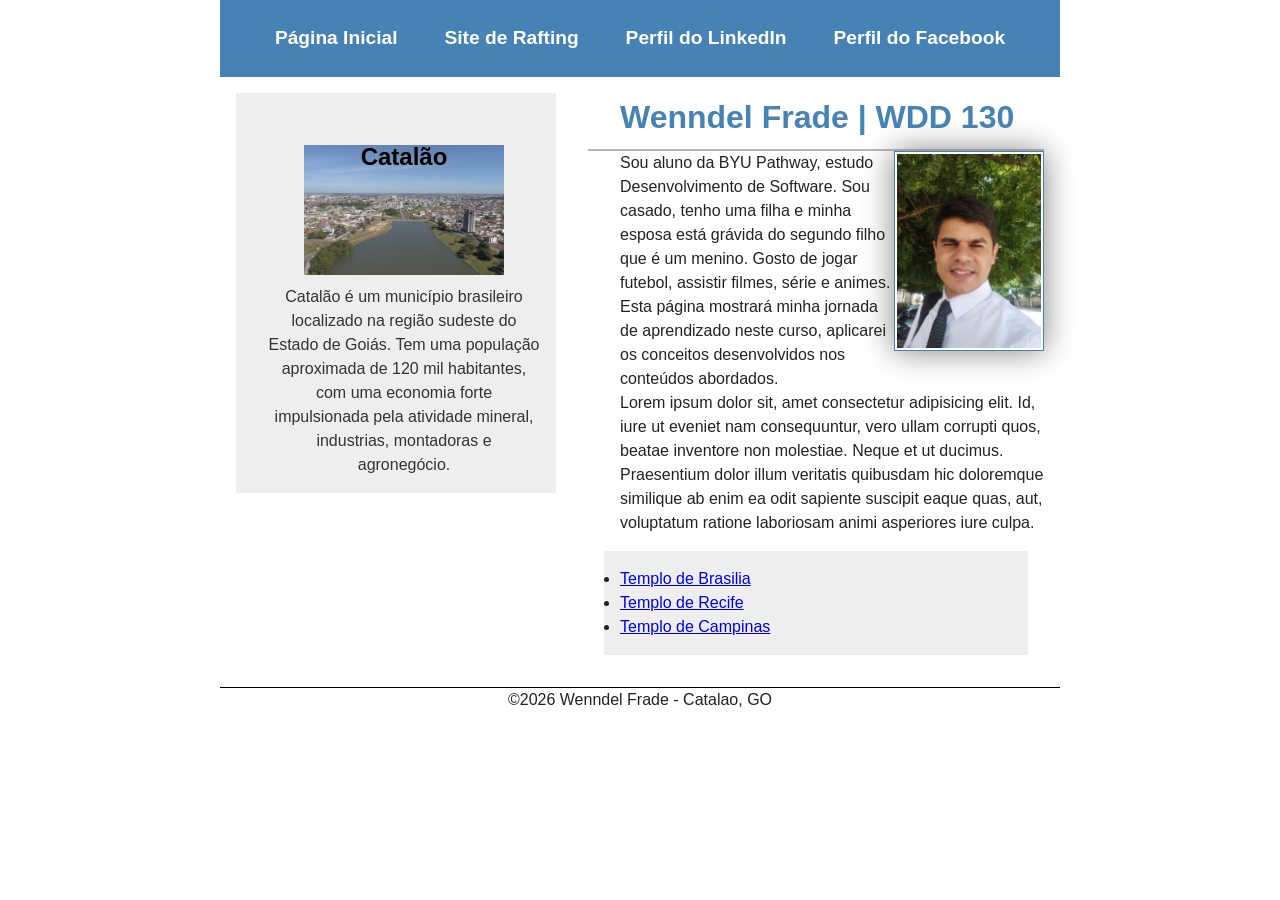
<file: index.html>
<!DOCTYPE html>
<html lang="pt-br">

<head>
    <meta charset="UTF-8">
    <meta name="viewport" content="width=device-width, initial-scale=1.0">
    <title>WDD 130 | Página Inicial</title>
    <meta name="description" content="Cassio Santos, WDD 130, jornada de aprendizado em HTML.">
    <meta name="author" content="Cassio Santos">
    <link rel="stylesheet" href="estilos/estilos.css">

</head>

<body>
    <header>
        <nav>
            <a href="#">Página Inicial</a>
            <a href="wwr/">Site de Rafting</a>
            <a href="https://www.linkedin.com/feed">Perfil do LinkedIn</a>
            <a href="https://www.facebook.com/"> Perfil do Facebook</a>
        </nav>
    </header>
    <div class="grid">
        <main>
            <h1 class="indentacao"> Wenndel Frade | WDD 130</h1>
            <img src="imagens/imagens/perfil.jpg" alt="Foto de perdil de Cassio Santos" width="300">
            <p class="indentacao"> Sou aluno da BYU Pathway, estudo Desenvolvimento de Software. Sou
                casado, tenho uma
                filha e
                minha esposa está grávida do segundo filho que é um menino.
                Gosto de jogar futebol, assistir filmes, série e animes. </p>
            <p class="indentacao"> Esta página mostrará minha jornada de aprendizado neste curso,
                aplicarei os conceitos
                desenvolvidos nos conteúdos abordados. </p>
            <p class="indentacao"> Lorem ipsum dolor sit, amet consectetur adipisicing elit. Id,
                iure ut
                eveniet nam
                consequuntur, vero ullam corrupti quos, beatae inventore non molestiae. Neque et ut
                ducimus. Praesentium dolor illum veritatis quibusdam hic doloremque similique ab
                enim ea
                odit sapiente suscipit eaque quas, aut, voluptatum ratione laboriosam animi
                asperiores
                iure culpa.</p>
            <ul class="caixa">
                <li><a
                      href="https://www.churchofjesuschrist.org/temples/details/brasilia-brazil-temple?lang=por">
                        Templo de Brasilia</a></li>
                <li><a href="https://churchofjesuschristtemples.org/recife-brazil-temple/"> Templo
                        de
                        Recife</a></li>
                <li><a href="https://churchofjesuschristtemples.org/campinas-brazil-temple/"> Templo
                        de
                        Campinas</a></li>
            </ul>
        </main>
        <aside class="caixa indentacao">
            <h2>Catalão</h2>
            <img src="imagens/imagens/catalao.jpg" alt="Visao de um local em Catalao">
            <p> Catalão é um município brasileiro localizado na região sudeste do Estado de
                Goiás. Tem
                uma população aproximada de 120 mil habitantes,
                com uma economia forte impulsionada pela atividade mineral, industrias,
                montadoras e
                agronegócio.</p>
        </aside>
    </div>
    <footer>
        <p>&copy;2026 Wenndel Frade - Catalao, GO</p>
    </footer>
</body>

</html>
</file>
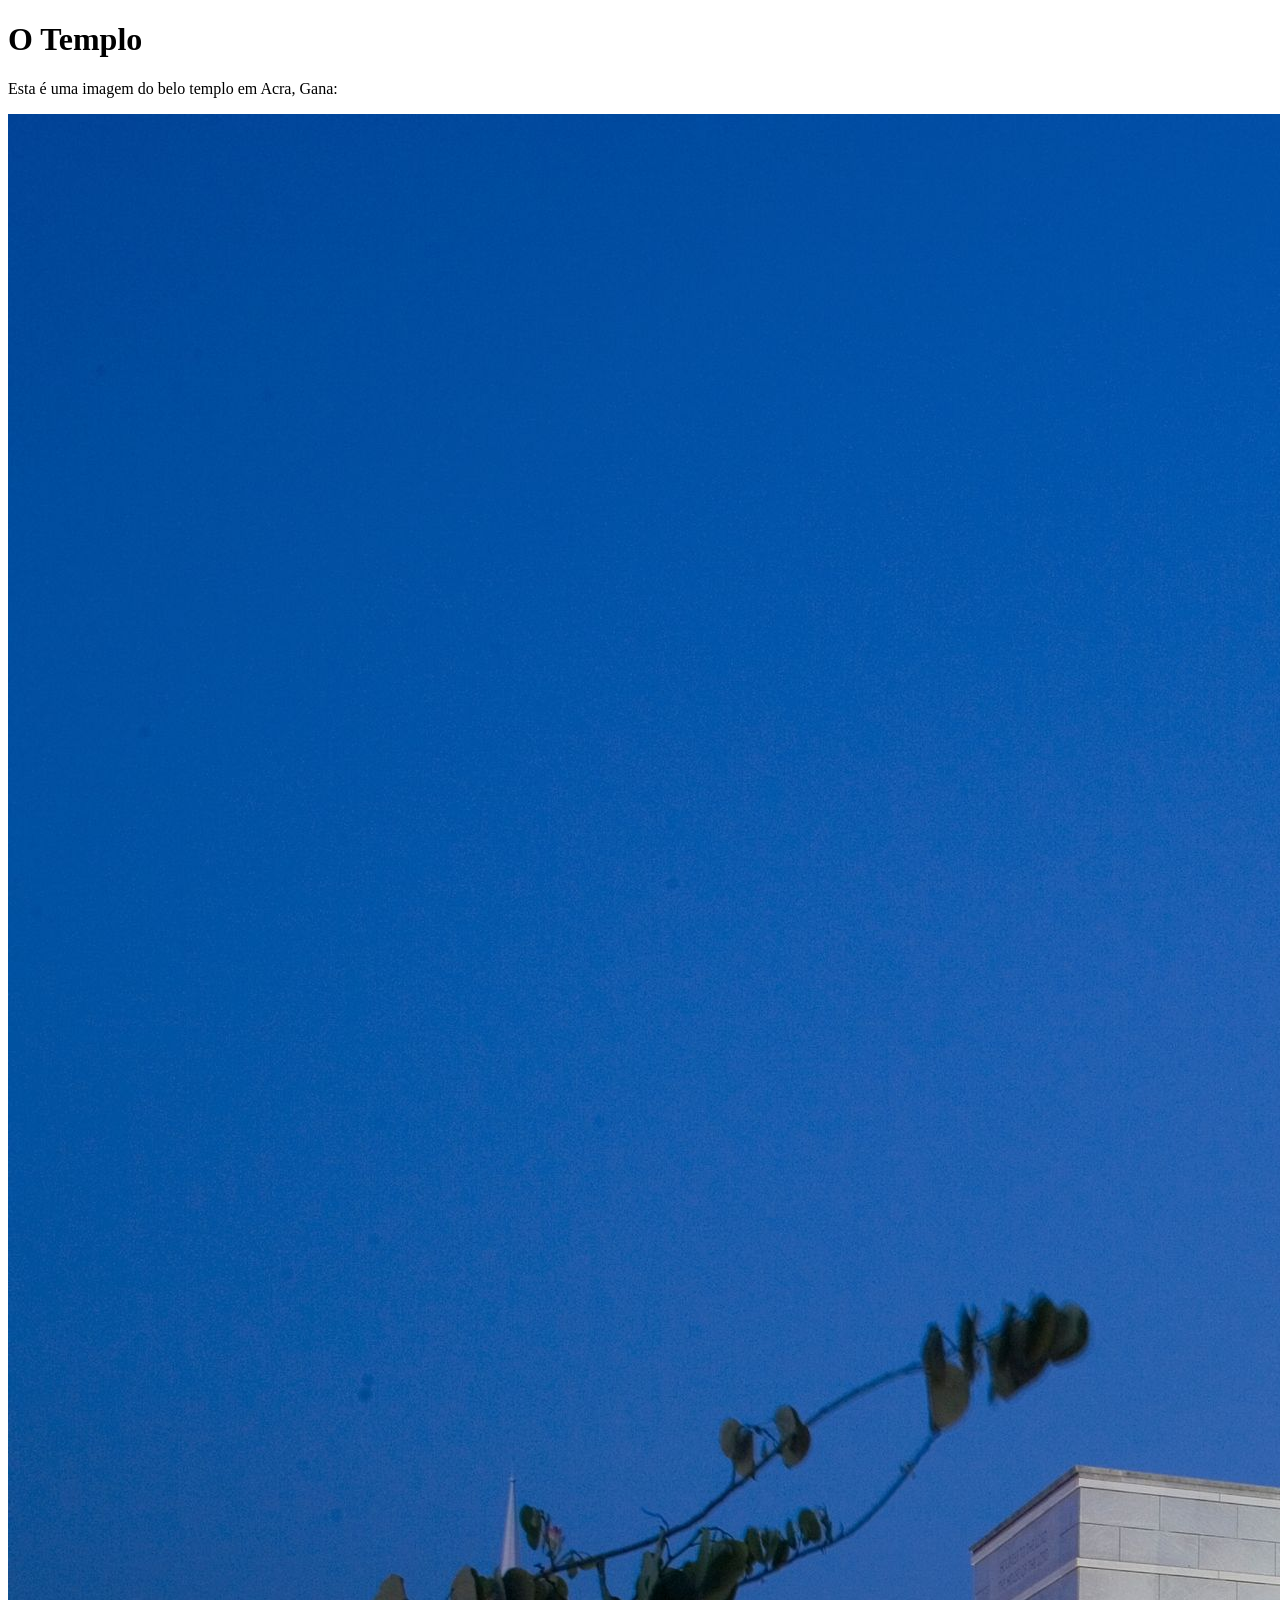
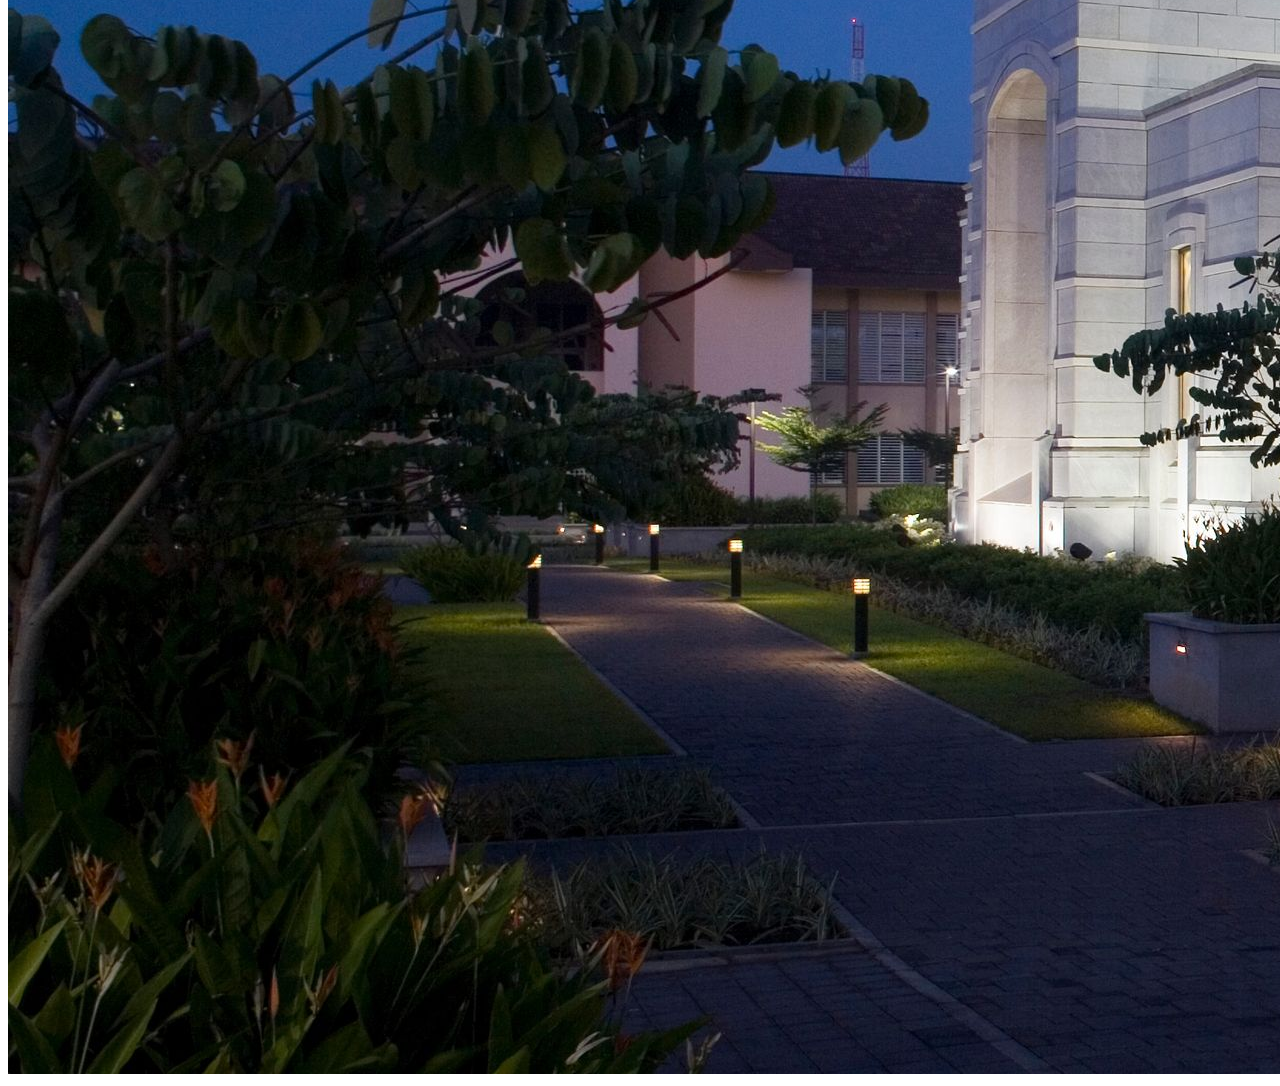
<file: semana01/imagens.html>
<!DOCTYPE html>
<html lang="pt-br">
<head>
    <meta charset="UTF-8">
    <meta name="viewport" content="width=device-width, initial-scale=1.0">
    <title>Imagem do Templo</title>
</head>
<body>
    <h1>O Templo</h1>
    <p>Esta é uma imagem do belo templo em Acra, Gana:</p>
    <img src="imagens/templo-largo.jpeg" alt="O Templo de Acra, Gana">
    
</body>
</html>
</file>
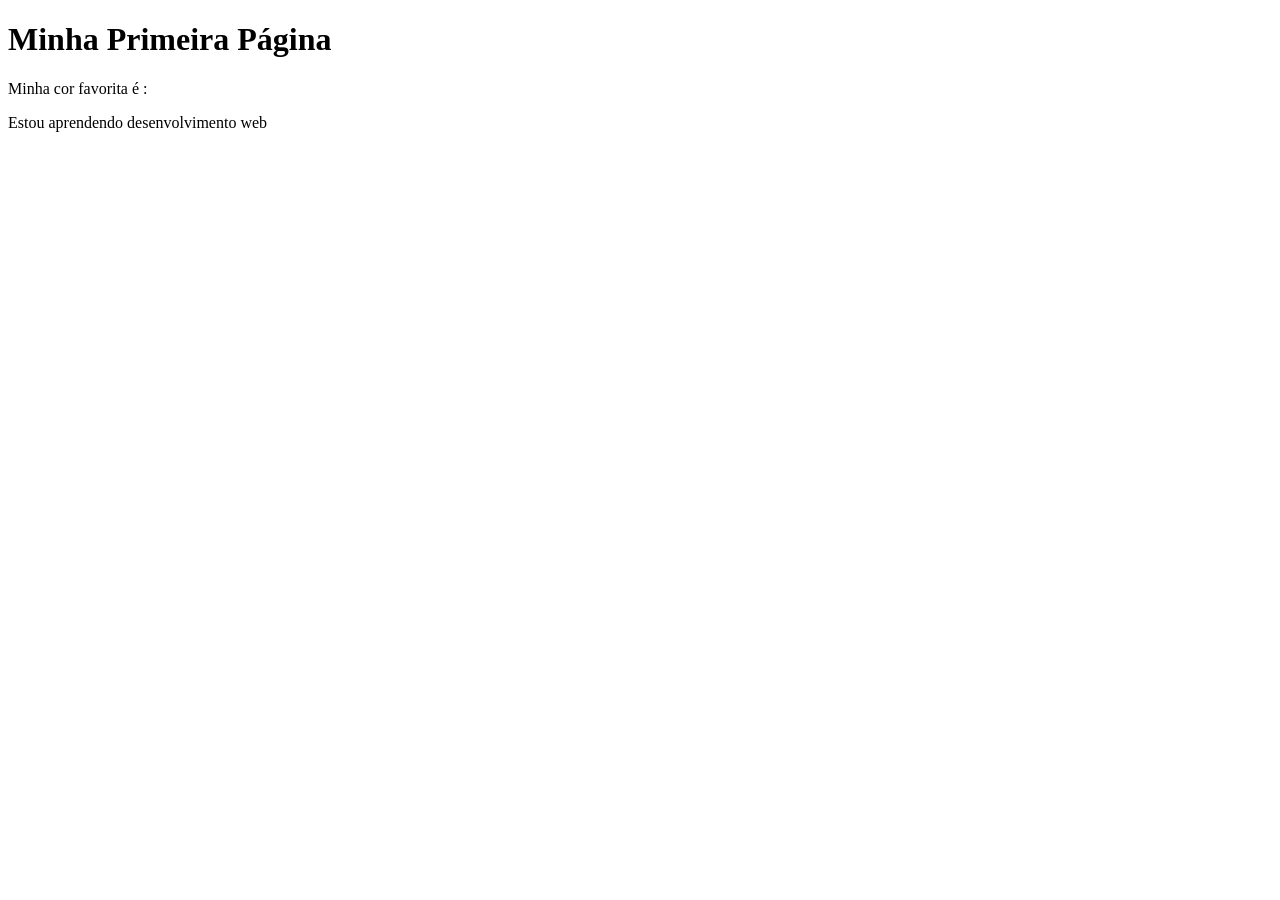
<file: semana01/primeira-pagina.html>
<!DOCTYPE html>
<html lang="pt-br">
<head>
    <meta charset="UTF-8">
    <meta name="viewport" content="width=device-width, initial-scale=1.0">
    <title>Minha Primeira Página</title>
</head>
<body>
    <h1>Minha Primeira Página</h1>
    <p>Minha cor favorita é : </p>
    <p>Estou aprendendo desenvolvimento web</p>
</body>
</html>
</file>
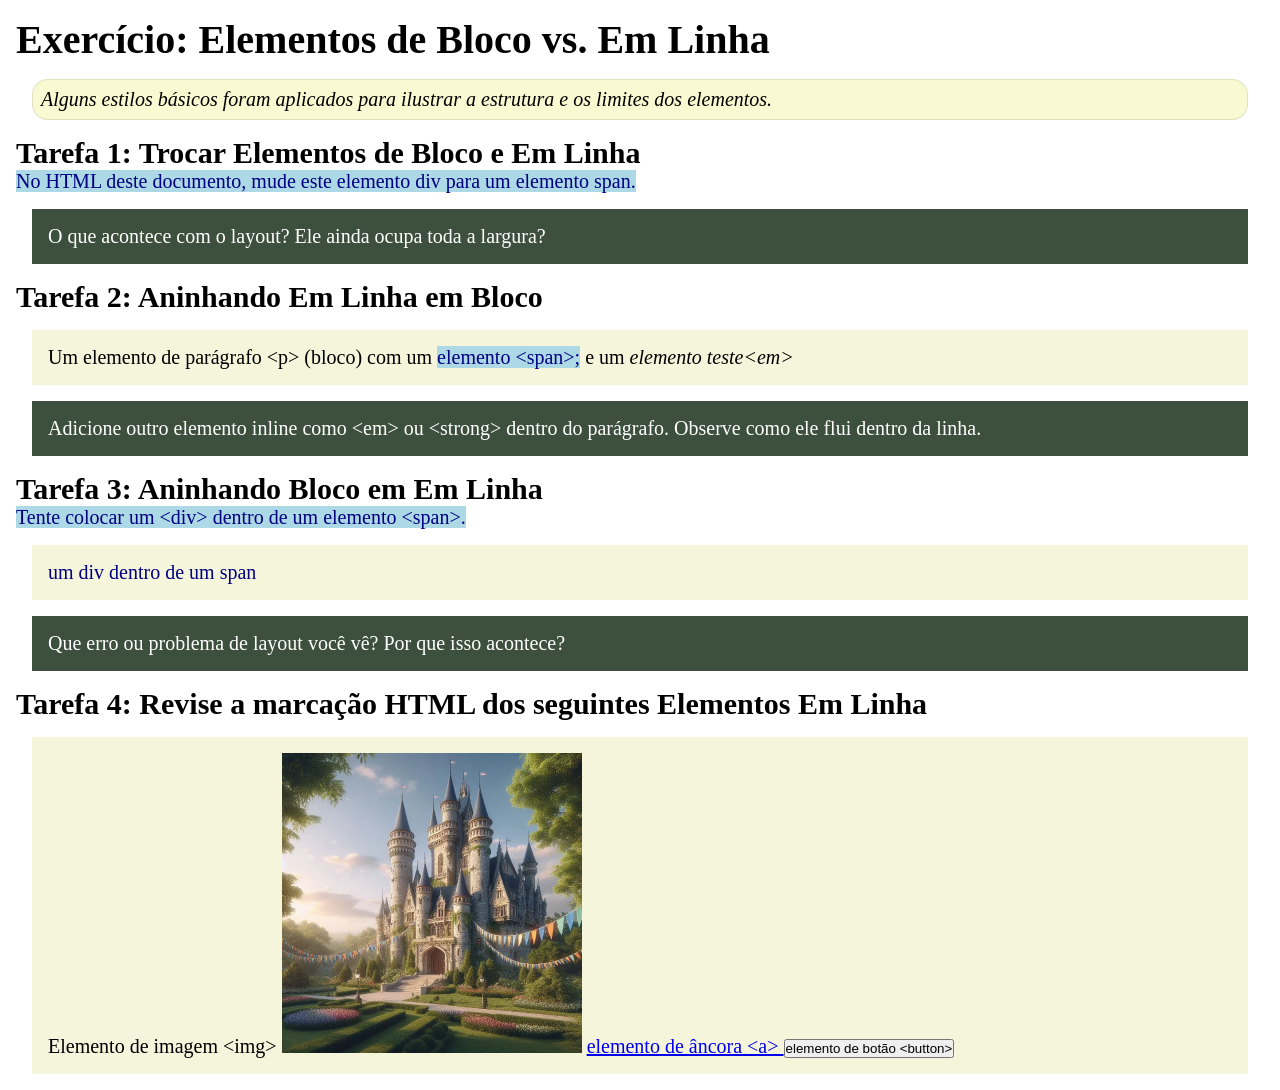
<file: semana02/bloco-vs-inline.html>
<!DOCTYPE html>
<html lang="pt-br">

<head>
    <meta charset="UTF-8">
    <meta name="viewport" content="width=device-width, initial-scale=1.0">
    <title>Exercício: Elementos de Bloco vs. Inline</title>
    <link rel="stylesheet" href="estilos/bloco-vs-inline.css">
</head>

<body>
    <main>
        <h1>Exercício: Elementos de Bloco vs. Em Linha</h1>
        <p class="note">Alguns estilos básicos foram aplicados para ilustrar a estrutura e os
            limites dos elementos.</p>

        <h2>Tarefa 1: Trocar Elementos de Bloco e Em Linha</h2>
        <span>No HTML deste documento, mude este elemento div para um elemento span.</span>

        <p class="question">O que acontece com o layout? Ele ainda ocupa toda a largura?</p>

        <h2>Tarefa 2: Aninhando Em Linha em Bloco</h2>
        <p>Um elemento de parágrafo &lt;p&gt; (bloco) com um <span>elemento
                &lt;span&gt;;</span> e um <em>elemento teste&lt;em&gt;</em></p>
        <p class="question">Adicione outro elemento inline como &lt;em&gt; ou &lt;strong&gt; dentro
            do parágrafo.
            Observe como ele flui dentro da linha.</p>

        <h2>Tarefa 3: Aninhando Bloco em Em Linha</h2>
        <span>Tente colocar um &lt;div&gt; dentro de um elemento &lt;span&gt;.

            <div>um div dentro de um span</div>
        </span>
        <p class="question">Que erro ou problema de layout você vê? Por que isso acontece?</p>


        <h2>Tarefa 4: Revise a marcação HTML dos seguintes Elementos Em Linha</h2>
        <p>
            Elemento de imagem &lt;img&gt;
            <img src="imagens/castelo.webp" alt="imagem (imagens estão em linha)" width="300"
              height="300">
            <a href="https://churchofjesuschrist.org">elemento de âncora &lt;a&gt; </a>
            <button type="button">elemento de botão &lt;button&gt;</button>
        </p>
    </main>
</body>

</html>
</file>
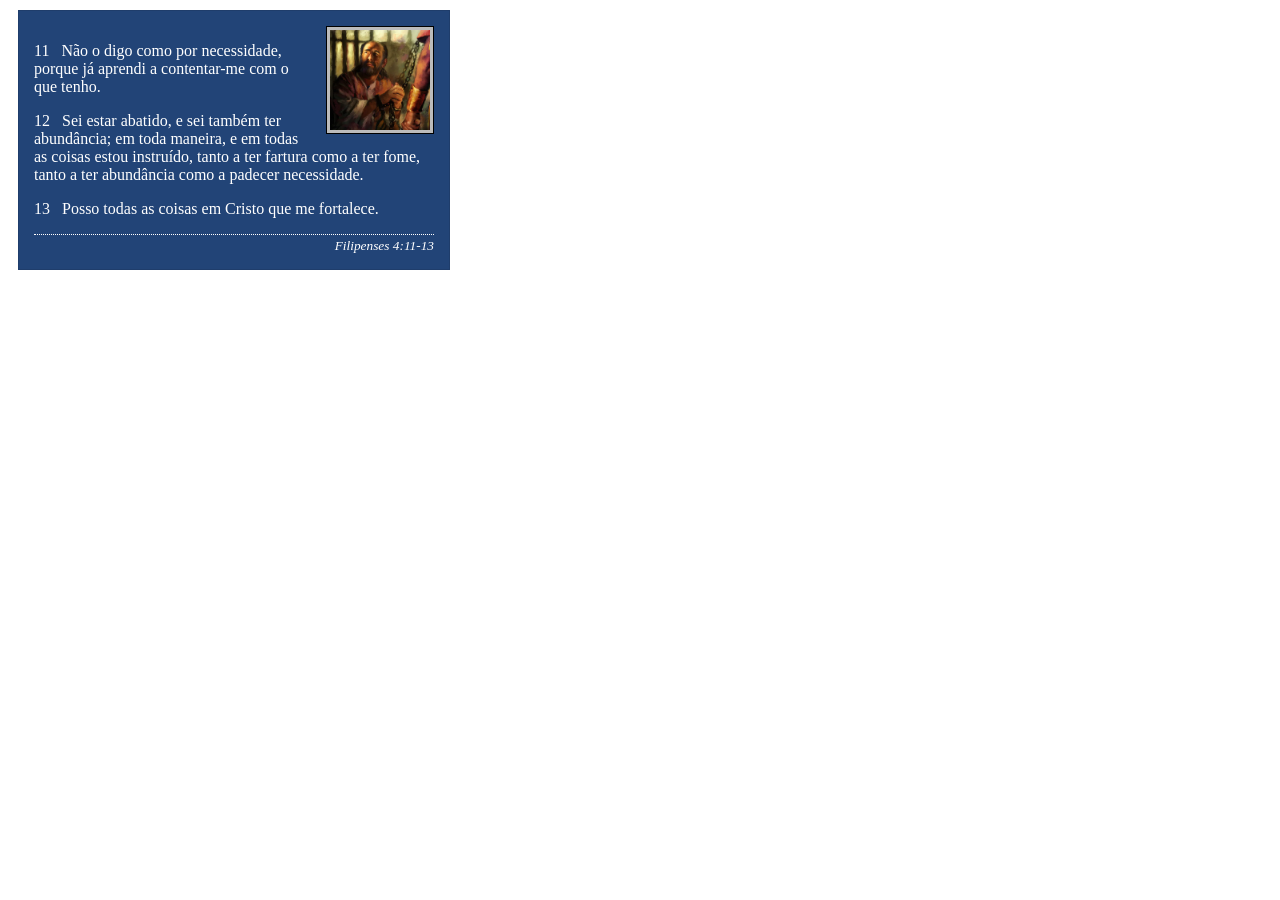
<file: semana02/box-model-solucao.html>
<!DOCTYPE html>
<html lang="pt-br">

<head>
    <meta charset="UTF-8">
    <meta name="viewport" content="width=device-width, initial-scale=1.0">
    <title>Atividade de Box Model</title>
    <link rel="stylesheet" href="estilos/box-model-solucao.css">
</head>

<body>
    <main>
        <div class="callout">
            <img src="imagens/apostolo-paulo-preso.webp" alt="Apóstolo Paulo - Preso em Roma" width="200" height="200">
            <blockquote>
                <p>11 &nbsp; Não o digo como por necessidade, porque já aprendi a contentar-me com o que tenho.</p>
                <p>12 &nbsp; Sei estar abatido, e sei também ter abundância; em toda maneira, e em todas as coisas estou
                    instruído, tanto a ter fartura como a ter fome, tanto a ter abundância como a padecer necessidade.
                </p>
                <p>13 &nbsp; Posso todas as coisas em Cristo que me fortalece.</p>
            </blockquote>
            <cite>Filipenses 4:11-13</cite>
        </div>
    </main>
</body>

</html>
</file>
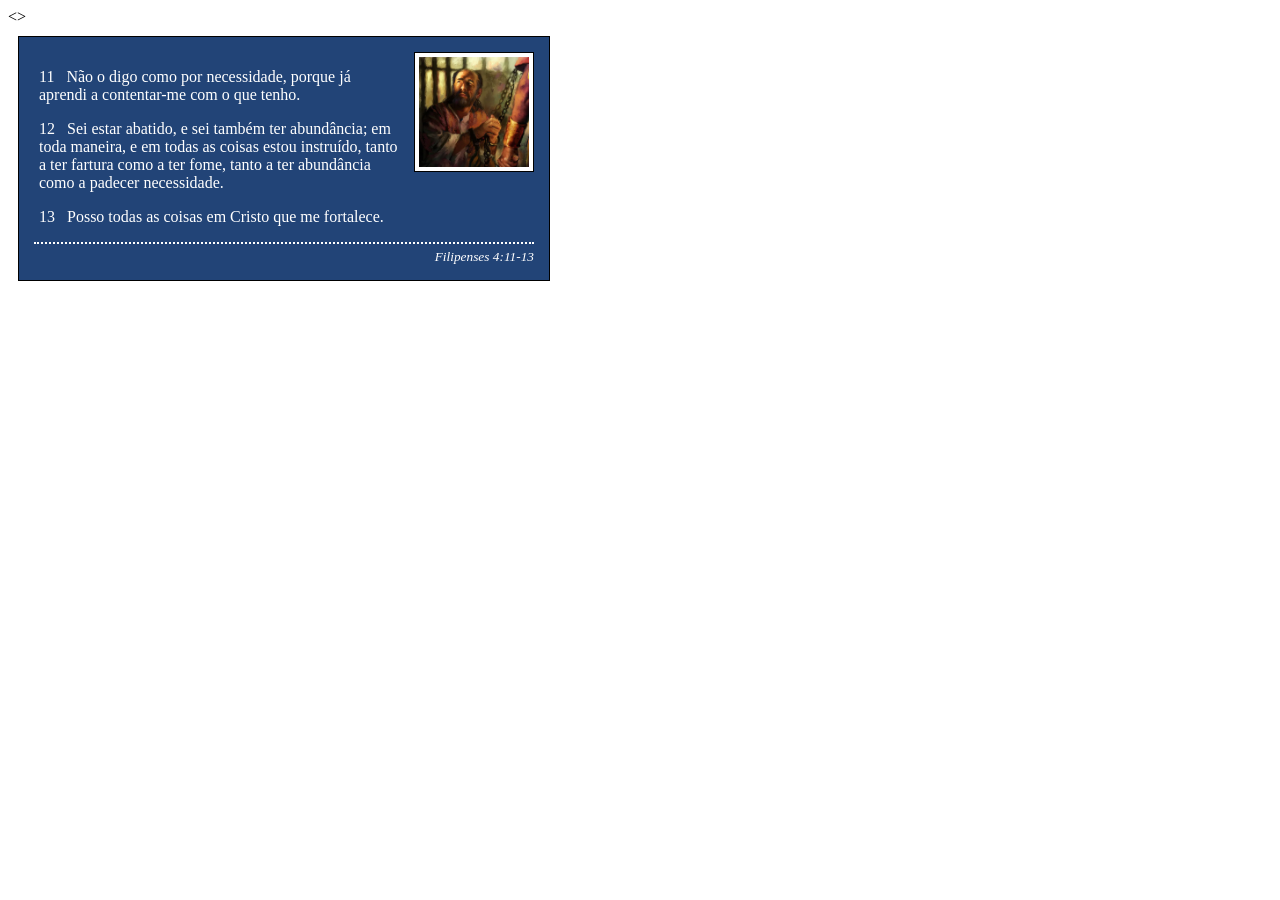
<file: semana02/box-model.html>
<!DOCTYPE html>
<html lang="pt-br">

<>
    <meta charset="UTF-8">
    <meta name="viewport" content="width=device-width, initial-scale=1.0">
    <title>Atividade de Box Model</title>
    <link rel="stylesheet" href="estilos/box-model.css">

    <body>
        <main>
            <div class="callout">
                <img src="imagens/apostolo-paulo-preso.webp" alt="Apóstolo Paulo - Preso em Roma"
                  width="200" height="200">
                <blockquote>
                    <p>11 &nbsp; Não o digo como por necessidade, porque já aprendi a contentar-me
                        com o
                        que tenho.</p>
                    <p>12 &nbsp; Sei estar abatido, e sei também ter abundância; em toda maneira, e
                        em
                        todas as coisas estou instruído, tanto a ter fartura como a ter fome, tanto
                        a
                        ter abundância como a padecer necessidade.</p>
                    <p>13 &nbsp; Posso todas as coisas em Cristo que me fortalece.</p>
                </blockquote>
                <cite>Filipenses 4:11-13</cite>
            </div>
        </main>
    </body>

</html>
</file>
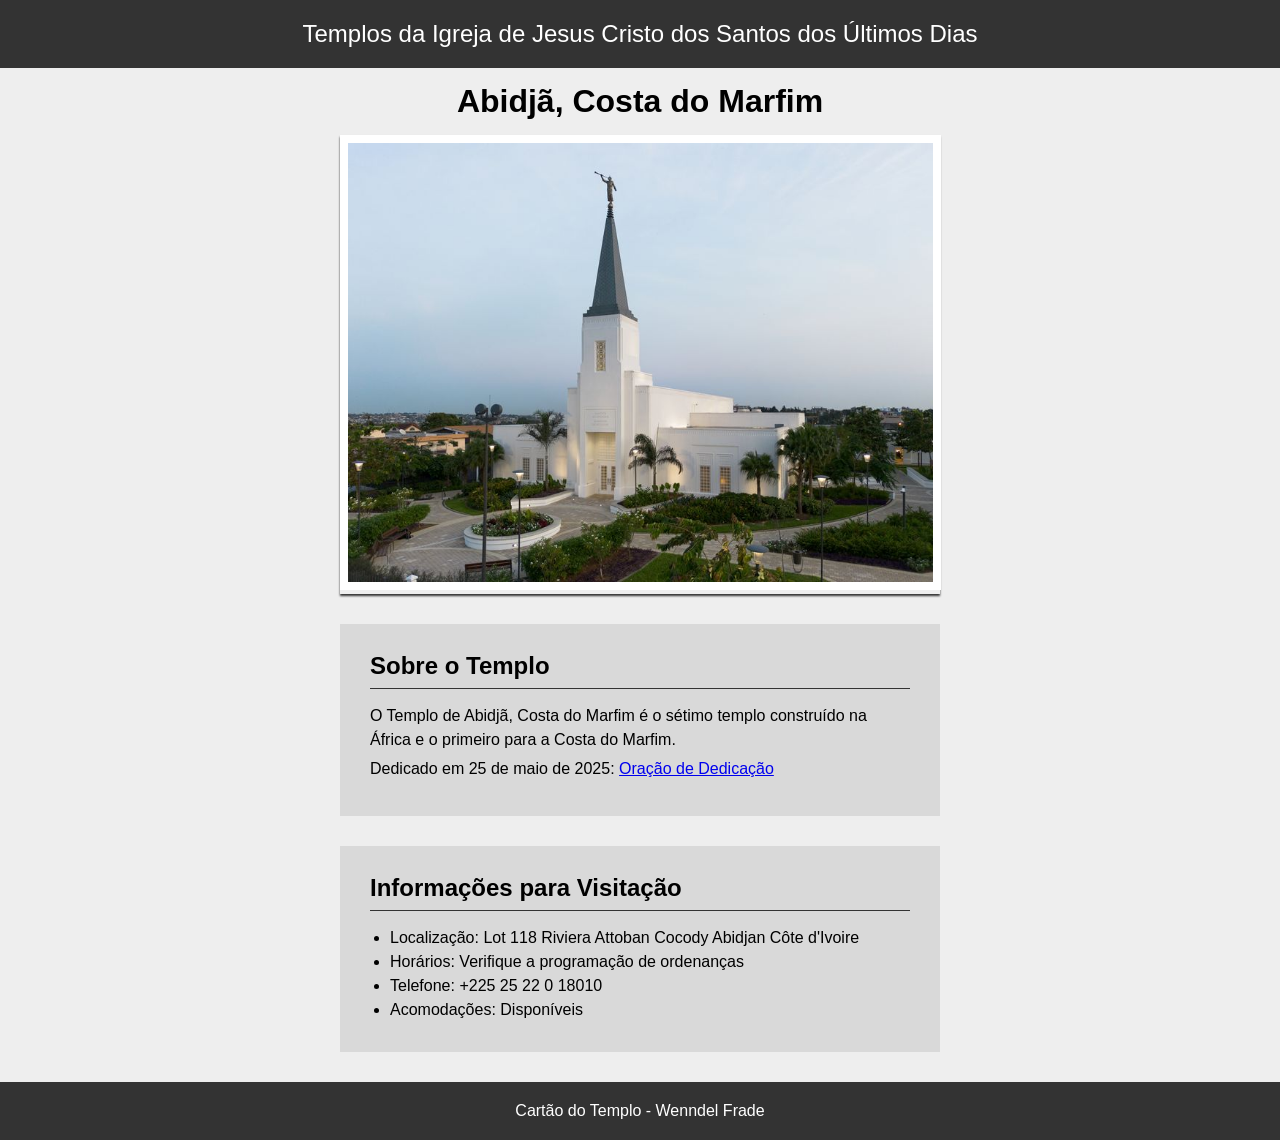
<file: semana02/templo.html>
<!DOCTYPE html>
<html lang="pt-br">

<head>
    <meta charset="UTF-8">
    <meta name="viewport" content="width=device-width, initial-scale=1.0">
    <title>Cartão do Templo - Abidjã, Costa do Marfim</title>
    <link rel="stylesheet" href="estilos/templo.css">
</head>

<body>
    <header>
        <p>Templos da Igreja de Jesus Cristo dos Santos dos Últimos Dias</p>
    </header>
    <main>
        <h1>Abidjã, Costa do Marfim</h1>
        <picture>
            <img src="imagens/abidja-costa-do-marfim.jpeg" alt="Templo de Abidjã, Costa do Marfim">
        </picture>
        <section>
            <h2>Sobre o Templo</h2>
            <p>O Templo de Abidjã, Costa do Marfim é o sétimo templo construído na África e o
                primeiro para a Costa do Marfim.</p>
            <p>Dedicado em 25 de maio de 2025: <a
                  href="https://www.churchofjesuschrist.org/temples/dedicatory-prayer/abidjan-ivory-coast-temple/2025-05-25?lang=eng"
                  target="_blank" rel="noopener noreferrer">Oração de Dedicação</a></p>
        </section>
        <section>
            <h2>Informações para Visitação</h2>
            <ul>
                <li>Localização: Lot 118 Riviera Attoban Cocody Abidjan Côte d'Ivoire</li>
                <li>Horários: Verifique a programação de ordenanças</li>
                <li>Telefone: +225 25 22 0 18010</li>
                <li>Acomodações: Disponíveis</li>
            </ul>
        </section>
    </main>
    <footer>
        <p>Cartão do Templo - Wenndel Frade</p>
    </footer>
</body>

</html>
</file>
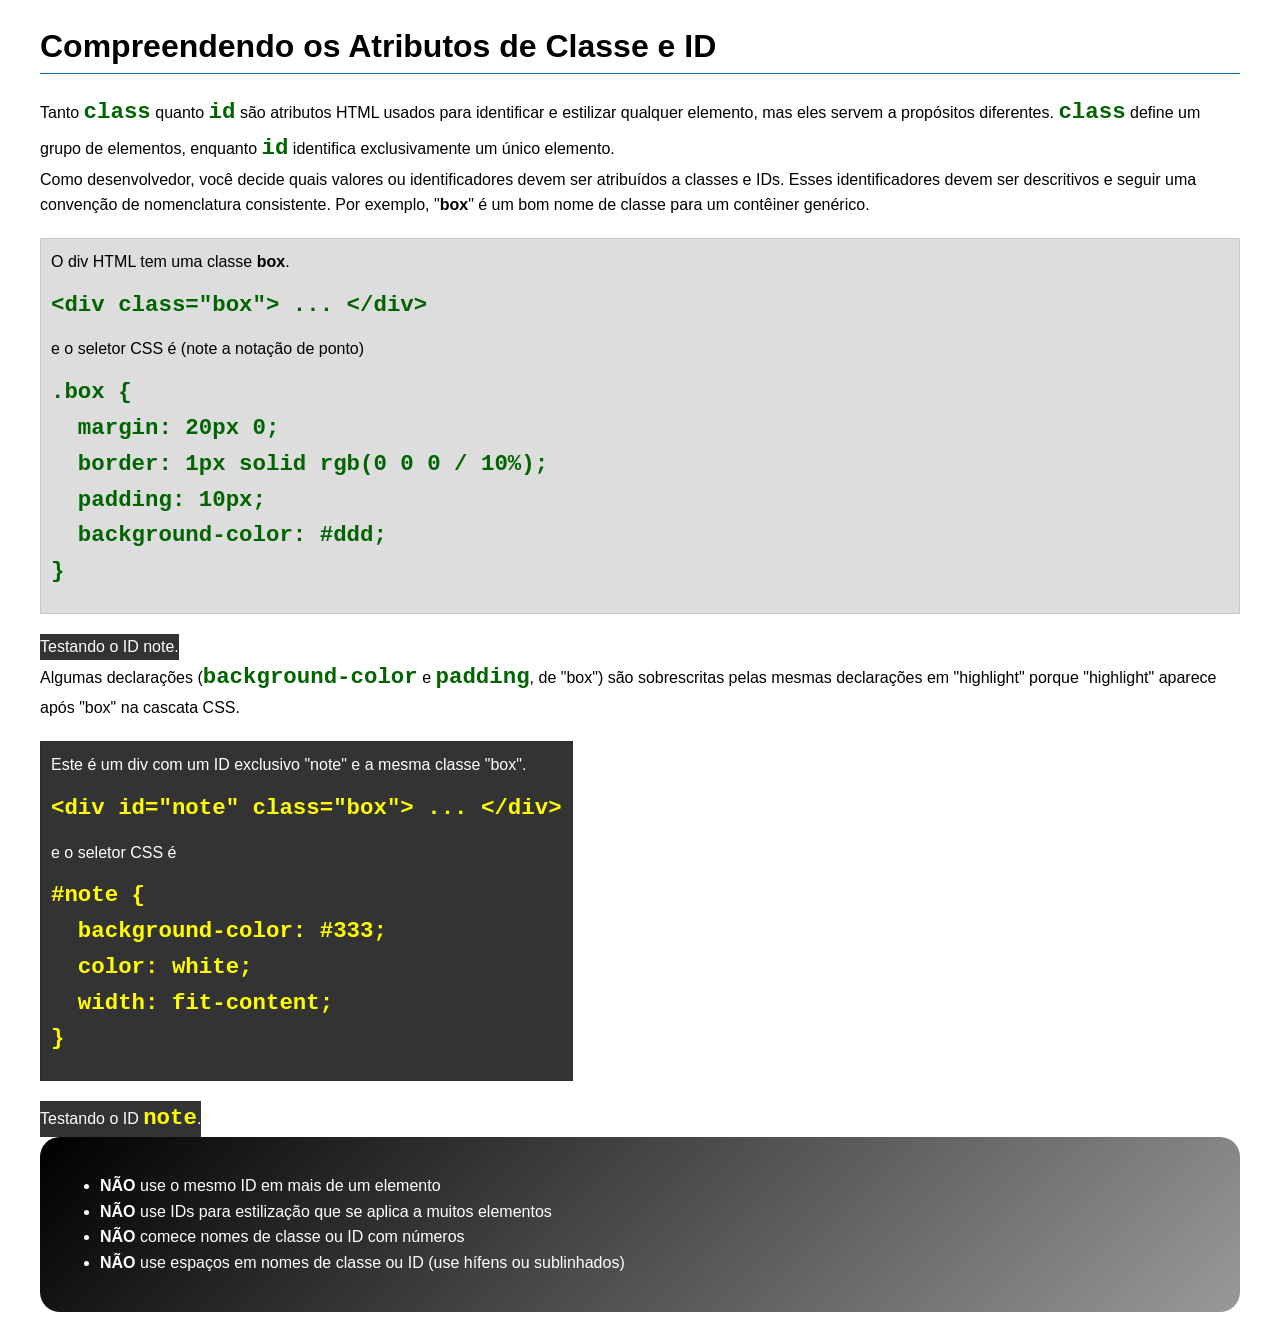
<file: semana03/classe-e-id.html>
<!DOCTYPE html>
<html lang="pt-br">

<head>
    <meta charset="UTF-8">
    <meta name="viewport" content="width=device-width, initial-scale=1.0">
    <title>Atributos de Classe vs ID</title>
    <link rel="stylesheet" href="estilos/classe-e-id.css">
</head>

<body>
    <h1>Compreendendo os Atributos de Classe e ID</h1>
    <p>Tanto <code>class</code> quanto <code>id</code> são atributos HTML usados para identificar e estilizar qualquer
        elemento, mas eles servem a propósitos diferentes. <code>class</code> define um grupo de elementos, enquanto
        <code>id</code> identifica exclusivamente um único elemento.
    </p>
    <p>Como desenvolvedor, você decide quais valores ou identificadores devem ser atribuídos a classes e IDs. Esses
        identificadores devem ser descritivos e seguir uma convenção de nomenclatura consistente. Por exemplo,
        "<strong>box</strong>" é um bom nome de classe para um contêiner genérico.</p>
    <div class="box">
        <p>O div HTML tem uma classe <strong>box</strong>.</p>
        <pre><code class="html">&lt;div class="box"&gt; ... &lt;/div&gt;</code></pre>
        e o seletor CSS é (note a notação de ponto)
        <pre><code class="css">.box {
  margin: 20px 0;
  border: 1px solid rgb(0 0 0 / 10%);
  padding: 10px;
  background-color: #ddd; 
}</code></pre>
    </div>
    <div id="note">
        <p>Testando o ID note.</p>
    </div>
</code></pre>
        <p>Algumas declarações (<code>background-color</code> e <code>padding</code>, de "box") são sobrescritas pelas
            mesmas declarações em "highlight" porque "highlight" aparece após "box" na cascata CSS.</p>
    </div>

    <div id="note" class="box">
        <p>Este é um div com um ID exclusivo "note" e a mesma classe "box".</p>
        <pre><code class="html">&lt;div id="note" class="box"&gt; ... &lt;/div&gt;</code></pre>
        e o seletor CSS é
        <pre><code class="css">#note {
  background-color: #333;
  color: white;
  width: fit-content;
}</code></pre>
    </div>

    <div id="note">
        <p>Testando o ID <code>note</code>.</p>
    </div>

    <section id="melhor-pratica">
        <ul>
            <li><strong>NÃO</strong> use o mesmo ID em mais de um elemento</li>
            <li><strong>NÃO</strong> use IDs para estilização que se aplica a muitos elementos</li>
            <li><strong>NÃO</strong> comece nomes de classe ou ID com números</li>
            <li><strong>NÃO</strong> use espaços em nomes de classe ou ID (use hífens ou sublinhados)</li>
        </ul>
    </section>

    <br>

</body>

</html>
</file>
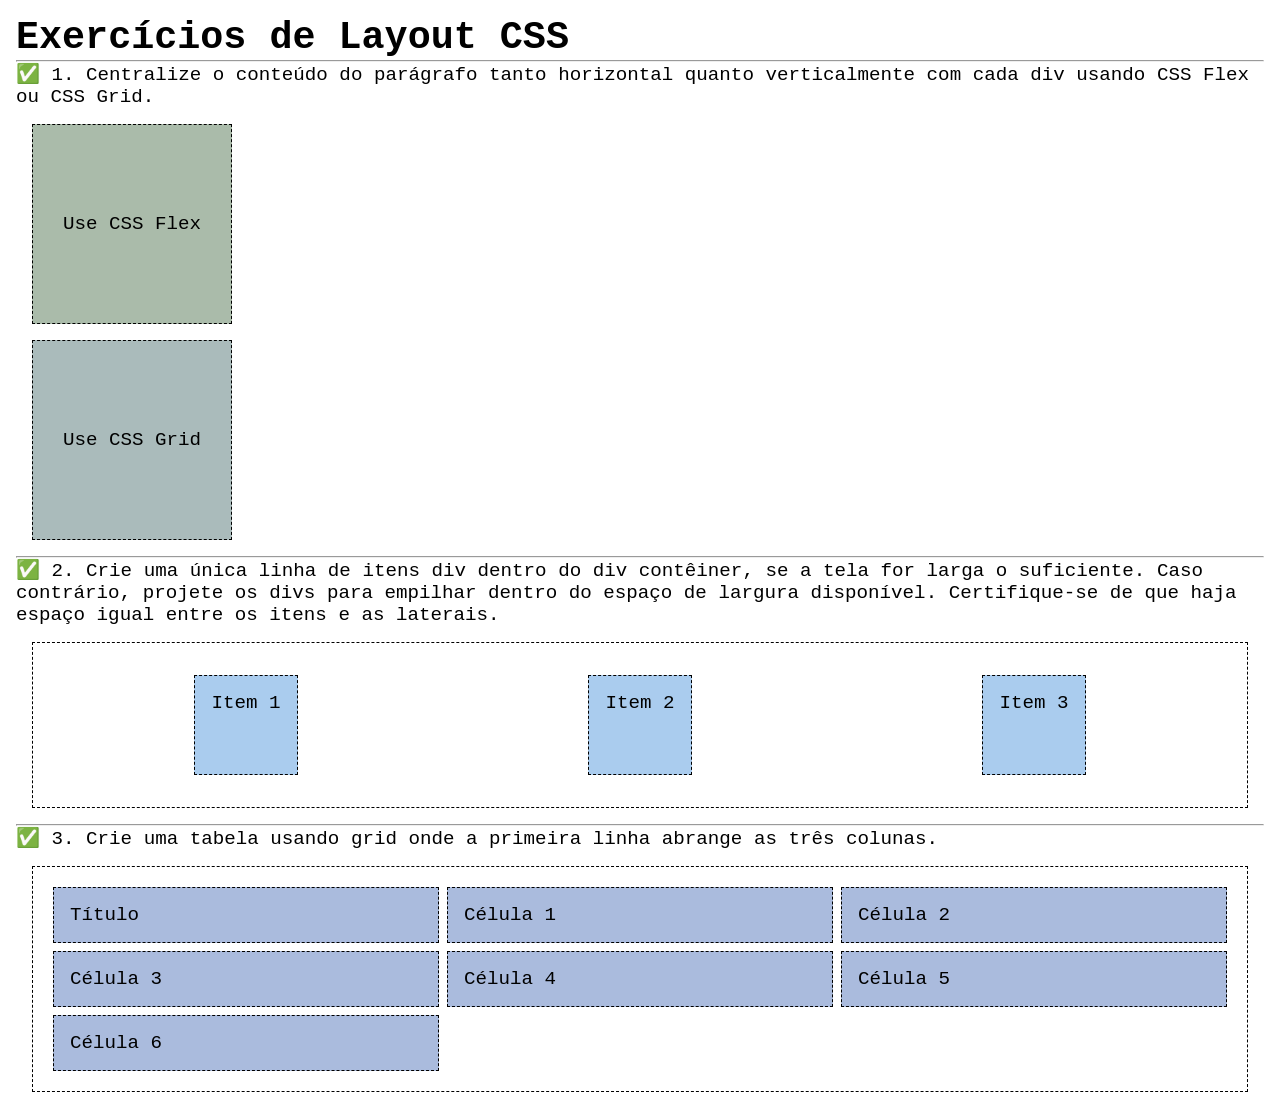
<file: semana04/exercicios-layout.html>
<!DOCTYPE html>
<html lang="pt-br">

<head>
    <meta charset="UTF-8">
    <meta name="viewport" content="width=device-width, initial-scale=1.0">
    <title>Exercícios de Layout CSS</title>
    <link rel="stylesheet" href="estilos/solucoes-dos-exercicios-de-layout.css">
</head>

<body>
    <main>
        <h1>Exercícios de Layout CSS</h1>
        <hr>
        <p>✅ 1. Centralize o conteúdo do parágrafo tanto horizontal quanto verticalmente com cada div usando CSS Flex ou
            CSS Grid.
        </p>
        <div class="one flex">
            <p>Use CSS Flex</p>
        </div>
        <div class="one grid">
            <p>Use CSS Grid</p>
        </div>
        <hr>
        <p>✅ 2. Crie uma única linha de itens div dentro do div contêiner, se a tela for larga o suficiente. Caso
            contrário, projete os
            divs para empilhar dentro do espaço de largura disponível. Certifique-se de que haja espaço igual entre os
            itens e as laterais.</p>
        <div class="container2">
            <div class="dois">
                <p>Item 1</p>
            </div>
            <div class="dois">
                <p>Item 2</p>
            </div>
            <div class="dois">
                <p>Item 3</p>
            </div>
        </div>
        <hr>
        <p>✅ 3. Crie uma tabela usando grid onde a primeira linha abrange as três colunas. </p>
        <div class="container3">
            <div class="tres colunas-3">
                <p>Título</p>
            </div>
            <div class="tres">
                <p>Célula 1</p>
            </div>
            <div class="tres">
                <p>Célula 2</p>
            </div>
            <div class="tres">
                <p>Célula 3</p>
            </div>
            <div class="tres">
                <p>Célula 4</p>
            </div>
            <div class="tres">
                <p>Célula 5</p>
            </div>
            <div class="tres">
                <p>Célula 6</p>
            </div>

        </div>
    </main>
</body>

</html>
</file>
<file: estilos/estilos.css>
* {
    margin: 0;
    padding: 0;
    box-sizing: border-box;
}

/*main {
    max-width: 840px;
*/
main {
    grid-column: 2/3;
    margin: 1rem;
}

nav {
    background-color: steelblue;
    padding: 1rem;
    display: flex;
    justify-content: space-evenly;
    align-items: center;
}

nav a {
    display: block;
    padding: 0.5rem;
    text-decoration: none;
    font-size: 1.2rem;
    font-weight: 700;
    color: #fff;
    /* abreviação para branco */
}

body {
    font-family: Arial, Helvetica, sans-serif;
    line-height: 1.5;
    color: #222;
    background-color: #fff;
    margin: 0;
}

h1 {
    color: steelblue;
    border-bottom: 2px solid rgb(185, 179, 179);
    padding-bottom: 8px;
}

aside {
    width: 20em;
    color: #333;
    grid-column: 1/2;
    grid-row: 1/2;
    text-align: center;
    align-self: start;
}

aside h2 {
    position: relative;
    color: #000;
    top: 30px;

}

aside img {
    width: 200px;
    height: auto;
    display: block;
    margin: 0 auto 10px;
}

main img {
    width: 150px;
    height: auto;
    border: 1px solid steelblue;
    padding: 2px;
    box-shadow: 0 0 30px gray;
    float: right;
}

p {
    padding: 0;
}

footer {
    margin-top: 15px;
    border-top: 1px solid #000;
    text-align: center;
    position: relative;
    bottom: 0;
    width: 100%;
}

header,
footer,
.grid {
    max-width: 840px;
    margin: 0 auto;
}

.grid {
    display: grid;
    align-items: center;
    grid-template-columns: 1fr 2fr;
}

/* Seletores de Case*/

.caixa {
    border: 1px solid rgb (0 0 0 / 0.2);
    margin: 1em;
    padding: 1em;
    background-color: #eee;
}

.indentacao {
    padding-left: 2rem;
}
</file>
<file: semana02/estilos/bloco-vs-inline.css>
* {
    margin: 0;
    padding: 0;
}

body {
    font-size: 20px;
    margin: 1rem;
}

p,
div {
    background-color: beige;
    margin: 1rem;
    padding: 1rem;
}

span {
    color: navy;
    background-color: lightblue;
}

code {
    margin: 0;
    padding: 0;
    color: green;
    font-size: 1.2rem;
}

.note {
    font-style: italic;
    background-color: lightgoldenrodyellow;
    border-radius: 1rem;
    border: 1px solid rgb(0 0 0 / 10%);
    margin: 1rem;
    padding: .5rem;
}

.question {
    background-color: #3d503d;
    color: #fff;
}
</file>
<file: semana02/estilos/box-model-solucao.css>
.callout {
    max-width: 400px;
    margin: 10px;
    border: 1px solid rgba(0, 0, 0, .1);
    padding: 15px;
    background-color: #247;
    color: #fff;
}

.callout img {
    float: right;
    margin: 0 0 10px 15px;
    border: 1px solid #000;
    padding: 3px;
    background-color: #bbb;
    width: 100px;
    height: auto;

}

blockquote {
    margin: 0;
}

cite {
    display: block;
    border-top: 1px dotted #fff;
    padding-top: 3px;
    text-align: right;
    font-size: smaller;
}
</file>
<file: semana02/estilos/box-model.css>
.callout {
    max-width: 500px;
    margin: 10px;
    border: 1px solid #000;
    padding: 15px;
    background-color: #247;
    color: #fff;
}

.callout img {
    float: right;
    margin: 0 0 15px 15px;
    border: 1px solid #000;
    padding: 4px;
    background-color: #fff;
    width: 110px;
    height: auto;
}

blockquote {
    margin: 5px;
}

cite {
    display: block;
    border-top: 2px dotted #fff;
    padding-top: 5px;
    text-align: right;
    font-size: smaller;
}
</file>
<file: semana02/estilos/templo.css>
* {
    margin: 0;
    padding: 0;
}

body {
    font-family: Arial, Arial, Helvetica, sans-serif;
    background-color: #eeeeee;
}

header,
footer {
    background-color: #333333;
    color: #fff;
    text-align: center;
    padding: 20px;
}

header {
    font-size: 1.5em;
}

main {
    margin: 0 auto;
    width: 600px;
}

h1 {
    text-align: center;
    margin: 15px 0;

}

picture {
    display: block;
    margin-bottom: 30px;
    box-shadow: 0 2px 2px 0 #333;

}

img {
    width: 585px;
    height: auto;
    border: 8px solid #ffffff;
}

section {
    background-color: #d9d9d9;
    margin: 0 0 30px 0;
    padding: 30px;
    line-height: 1.5rem;
}

section p {
    margin-bottom: 5px;
}

section h2 {
    margin-bottom: 15px;
    border-bottom: 1px solid #333;
    padding-bottom: 10px;
}

section ul {
    margin-left: 20px;
}
</file>
<file: semana03/estilos/classe-e-id.css>
body {
    font-family: Arial, sans-serif;
    line-height: 1.6;
    margin: 0;
    padding: 0 40px;
}

h1 {
    border-bottom: 1px solid rgb(0 110 182);
    padding-bottom: 0;
}



p {
    margin: 0;
}

code {
    color: darkgreen;
    font-weight: 700;
    font-size: 1.4rem;
}

/* Class exemplos - podem ser reutilizados */

.box {
    margin: 20px 0;
    border: 1px solid rgb(0 0 0 / 10%);
    padding: 10px;
    background-color: #ddd; /* essa é a abreviação para #dddddd */
}

.highlight {
    background-color: #efefaa;
    border-radius: 25px;
    padding: 25px;
}

/* ID exemplos - devem ser únicos */

#note {
    background-color: #333;
    color: white;
    width: fit-content;
}

#note code {
    color: yellow;
}

#melhor-pratica {
    background: linear-gradient(135deg, #000 0%, #999 100%);
    color: white;
    border-radius: 20px;
    padding: 20px
}
</file>
<file: semana04/estilos/solucoes-dos-exercicios-de-layout.css>
* {
    margin: 0;
    padding: 0;
    box-sizing: border-box;
}

body {
    margin: 1rem;
    font-family: monospace;
    font-size: 1.2rem;
}

div {
    margin: 1rem;
    border: 1px dashed;
    padding: 1rem;
}

.one {
    width: 200px;
    height: 200px;
}

.flex {
    background-color: #aba;
    display: flex;
    justify-content: center;
    align-items: center;
}

.grid {
    background-color: #abb;
    display: grid;
    place-items: center;
}

.container2 {
    display: flex;
    flex-wrap: wrap;
    justify-content: space-around;
}

.dois {
    background-color: #ace;
    height: 100px;
}

.container3 {
    display: grid;
    grid-template-columns: repeat(3, 1fr);
}

.columns-3 {
    grid-column: span 3;}

.tres {
    margin: .25rem;
    background-color: #abd;
}
</file>
